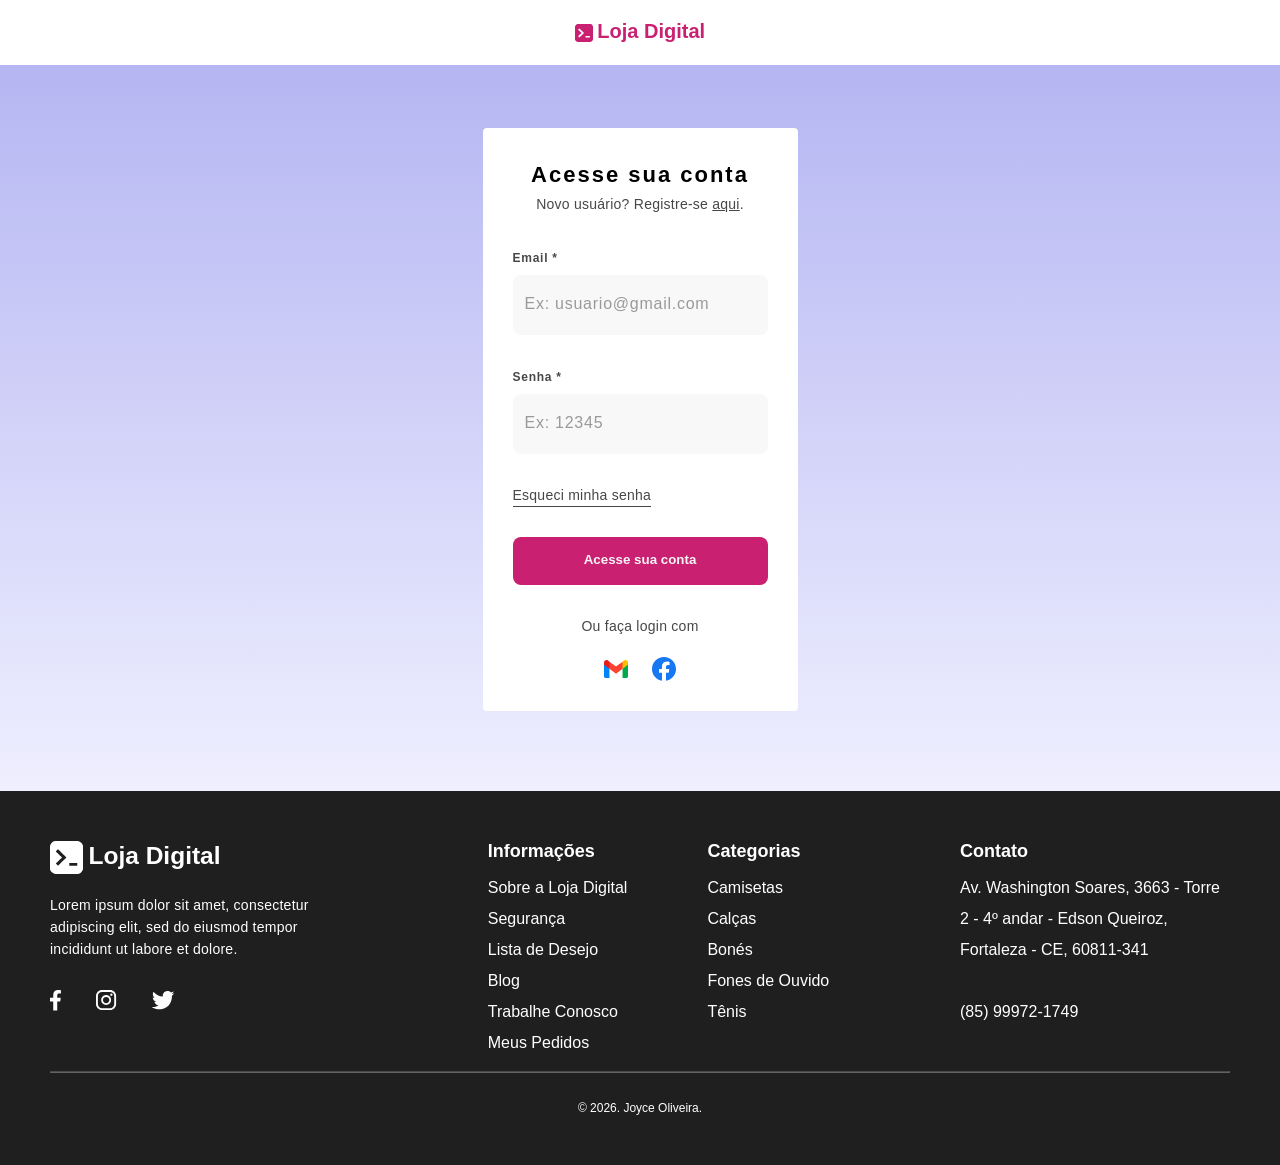
<file: src/pages/login.html>
<!DOCTYPE html>
<html lang="pt-br">

<head>
    <meta charset="UTF-8">
    <meta name="viewport" content="width=device-width, initial-scale=1.0">
    <title>Entrar - Loja Digital</title>
    <link rel="stylesheet" href="../styles/reset.css" />
    <link rel="stylesheet" href="../styles/global.css" />
    <link rel="stylesheet" href="../styles/responsive.css">
</head>

<body>
    <header>
        <nav>
            <a href="../../index.html">
                <img src="../assets/Vector.svg" alt="logo da loja digital na cor rosa">
                <span>
                    Loja Digital
                </span>
            </a>
        </nav>
    </header>
    <main>
        <form>
            <h1>Acesse sua conta</h1>
            <p>Novo usuário? Registre-se <a href="#">aqui</a>.</p>
            <div class="inputs">
                <div><label>Email *</label>
                    <input type="email" placeholder="Ex: usuario@gmail.com" />
                </div>
                <div><label>Senha *</label>
                    <input type="password" placeholder="Ex: 12345" />
                </div>
            </div>
            <span>
                <a href="|#">Esqueci minha senha</a>
            </span>
            <button> Acesse sua conta</button>
            <div class="others">
                <span>Ou faça login com</span>
                <nav>
                    <ul>
                        <li>
                            <a href="#"></a>
                            <img src="../assets/gmail.svg" alt="ícone do gmail">
                        </li>
                        <li>
                            <a href="#"></a>
                            <img src="../assets/facebook.svg" alt="Ícone do facebook">
                        </li>
                    </ul>
                </nav>
            </div>

        </form>
    </main>

    <footer>
        <div class="container">
            <div class="social">
                <nav class="logo">
                    <a href="../../index.html">
                        <img src="../assets/logo branca.svg" alt="logo da loja digital na cor branca">
                        <span>
                            Loja Digital
                        </span>
                    </a>
                </nav>
                <p>Lorem ipsum dolor sit amet, consectetur adipiscing elit, sed do eiusmod tempor incididunt ut labore
                    et dolore.</p>
                <nav class="absolute">
                    <ul>
                        <li>
                            <a href="#">
                                <img src="../assets/logoface.svg" alt="logo do facebook na cor branca">
                            </a>
                        </li>
                        <li>
                            <a href="#">
                                <img src="../assets/logoinsta.svg" alt="logo do instagram na cor branca">
                            </a>
                        </li>
                        <li>
                            <a href="#">
                                <img src="../assets/logox.svg" alt="logo do X na cor branca">
                            </a>
                        </li>
                    </ul>
                </nav>
            </div>
            <div class="more">
                <div>
                    <h2>Informações</h2>
                    <ul>
                        <li>
                            <a href="#">Sobre a Loja Digital</a>
                        </li>
                        <li>
                            <a href="#">Segurança</a>
                        </li>
                        <li>
                            <a href="#">Lista de Desejo</a>
                        </li>
                        <li>
                            <a href="#">Blog</a>
                        </li>
                        <li>
                            <a href="#">Trabalhe Conosco</a>
                        </li>
                        <li>
                            <a href="#">Meus Pedidos</a>
                        </li>
                    </ul>
                </div>
                <div>
                    <h2>Categorias</h2>
                    <ul>
                        <li>
                            <a href="#">Camisetas</a>
                        </li>
                        <li>
                            <a href="#">Calças</a>
                        </li>
                        <li>
                            <a href="#">Bonés</a>
                        </li>
                        <li>
                            <a href="#">Fones de Ouvido</a>
                        </li>
                        <li>
                            <a href="#">Tênis</a>
                        </li>
                    </ul>
                </div>
            </div>
            <div class="contact">
                <h2> Contato</h2>
                <address>
                    <a href="https://maps.app.goo.gl/9tDdG1ma4bcqyDpY8" target="_blank">Av. Washington Soares, 3663 -
                        Torre 2 - 4º andar - Edson Queiroz, Fortaleza - CE, 60811-341</a>
                </address>
                <span>
                    <a href="tel:+5585999721749">(85) 99972-1749</a>
                </span>
            </div>
        </div>
        <hr>
        <small>&copy; 2026. Joyce Oliveira.</small>
    </footer>
</body>

</html>
</file>
<file: src/styles/global.css>
header {

    nav {
        a {
            display: flex;
            align-items: center;
            gap: 4.5px;
            padding: 20px;
            width: fit-content;
            margin: auto;


            span {
                font-size: 20px;
                font-weight: 600;
                color: #c92071;
                margin-bottom: 2px;

            }
        }
    }



}

main {
    background: linear-gradient(#b5b6f2, #efefff);
    padding: 63px 0 80px;

    form {
        width: 315px;
        background: #fff;
        margin: 0 auto;
        border-radius: 4px;
        padding: 30px;

        p,
        .inputs,
        span,
        button {
            margin-bottom: 30px;
        }

        h1 {
            font-size: 22px;
            line-height: 34px;
            letter-spacing: 2px;
            text-align: center;
        }

        p {
            font-size: 14px;
            line-height: 24px;
            letter-spacing: .25px;
            text-align: center;
            color: #474747;


            a {
                display: inline;
                text-decoration: underline;
                color: inherit;
            }
        }

        .inputs {
            display: flex;
            flex-direction: column;
            gap: 30px;

            div {
                label {
                    font-size: 12px;
                    font-weight: 700;
                    line-height: 24px;
                    letter-spacing: .75px;
                    color: #474747;
                    margin-bottom: 5px;
                }

                input {
                    height: 60px;
                    font-size: 16px;
                    line-height: 28px;
                    letter-spacing: .75px;
                    padding: 0px 12px;
                    border: none;
                    width: 100%;
                    background-color: #4747470a;
                    border-radius: 8px;
                    outline-color: #c92071;
                    padding-bottom: 2px;

                    &::placeholder {
                        color: #999;

                    }
                }
            }
        }

        span {
            a {
                font-size: 14px;
                line-height: 22px;
                letter-spacing: .25px;
                color: #474747;
                border-bottom: solid .5px #474747;
                width: fit-content;
            }
        }

        button {
            width: 100%;
            height: 48px;
            border-radius: 8px;
            border: none;
            background-color: #c92071;
            color: #f5f5f5;
            line-height: 24px;
            font-weight: 600;
            padding-bottom: 2px;
        }

        .others {
            width: fit-content;
            margin: 0 auto;

            span {
                font-size: 14px;
                line-height: 22px;
                letter-spacing: .25px;
                color: #474747;
                margin-bottom: 20px;
            }

            nav {
                ul {
                    display: flex;
                    justify-content: center;
                    gap: 24px;
                }
            }
        }
    }
}

footer {
    background-color: #1f1f1f;
    padding: 50px 20px 45px;

    * {
        color: #fff;
        font-style: normal;
    }

    div {
        .social {
            margin-bottom: 40px;

            nav {
                margin-bottom: 20px;

                a {
                    display: flex;
                    gap: 5.5px;
                    align-items: center;

                    span {
                        font-size: 24.5px;
                        font-weight: 600;
                        margin-bottom: 4px;
                    }
                }
            }

            p {
                font-size: 14px;
                line-height: 22px;
                letter-spacing: .25px;
                width: 307px;
                margin-bottom: 30px;
            }

            nav {
                ul {
                    display: flex;
                    align-items: center;
                    gap: 35px;
                }
            }
        }

        .more {
            display: flex;
            gap: 32px;
            margin-bottom: 10px;

            h2 {
                font-size: 18px;
                font-weight: 600;
                margin-bottom: 10px;
            }

            ul {
                li {
                    a {
                        line-height: 31px;
                    }
                }
            }

        }

        .contact {
            margin-bottom: 40px;

            h2 {
                font-size: 18px;
                margin-bottom: 10px;
            }

            address {
                width: 270px;
                margin-bottom: 31px;

                a {
                    line-height: 31px;
                }
            }

            span {
                a {
                    line-height: 31px;
                }
            }
        }


    }

    hr {
        border-color: #ffffff4d;
        margin-bottom: 23px;
    }

    small {
        font-size: 12px;
        text-align: center;
        line-height: 24px;
    }
}
</file>
<file: src/styles/responsive.css>
@media (width >= 480px) {
    footer {
        padding: 50px 50px 45px;
    }

    div {
        .social {
            p {
                width: 100%;
            }
        }

        .more {
            justify-content: space-between;
        }

        .contact {
            address {
                width: 100%;
            }
        }
     }
}

@media (width >= 768px) {
    footer {
        div {
            .social {
                position: relative;

                p {
                    width: 70%;
                }

                .absolute {
                    position: absolute;
                    width: fit-content;
                    right: 0;
                    top: 7px;
                }
            }

                 .more {
                flex-direction: column;

                ul {
                display: grid;
                grid-template-columns: 1fr 1fr 1fr;
                }
            }
        }
    }
}

@media (width >= 1024px) {
    footer {
        .container {
            display: grid;
            grid-template-columns: 1fr 2fr;
            column-gap: 50px;

            .social {
                position:static;

                p{
                    width: 307px;
                }

                .absolute {
                    position: static;
                }
            }
        }
    }
}

@media (width >= 1200px) {
    footer {
        .container {
            display: flex;
            justify-content: space-between;

            .more {
              flex-direction: row;
              gap: 80px;

              ul {
                display: block;
              }
            }
        }

        .contact {
            address {
                width: 250px;
            }

        }
    }
}

@media (width >= 1440px) {
    footer {
        padding: 70px 100px 20px;

        .container {
            .social {
                .logo {
                    margin-bottom: 35px;

                    a {
                        img {
                            width: 33px;
                        }
                    }
                }

                p {
                    font-size: 16px;
                    width: 307px;
                    margin-bottom: 40px;
                }
            }

            .more {
                gap: 100px
                h2 {
                    margin-bottom: 28px;
                }

                ul {
                    li {
                        a {
                            line-height: 38px;
                        }
                    }
                }
            }

            .contact {
                h2 {
                    margin-bottom: 28px;
                }
            }
        }
    }
}
</file>
